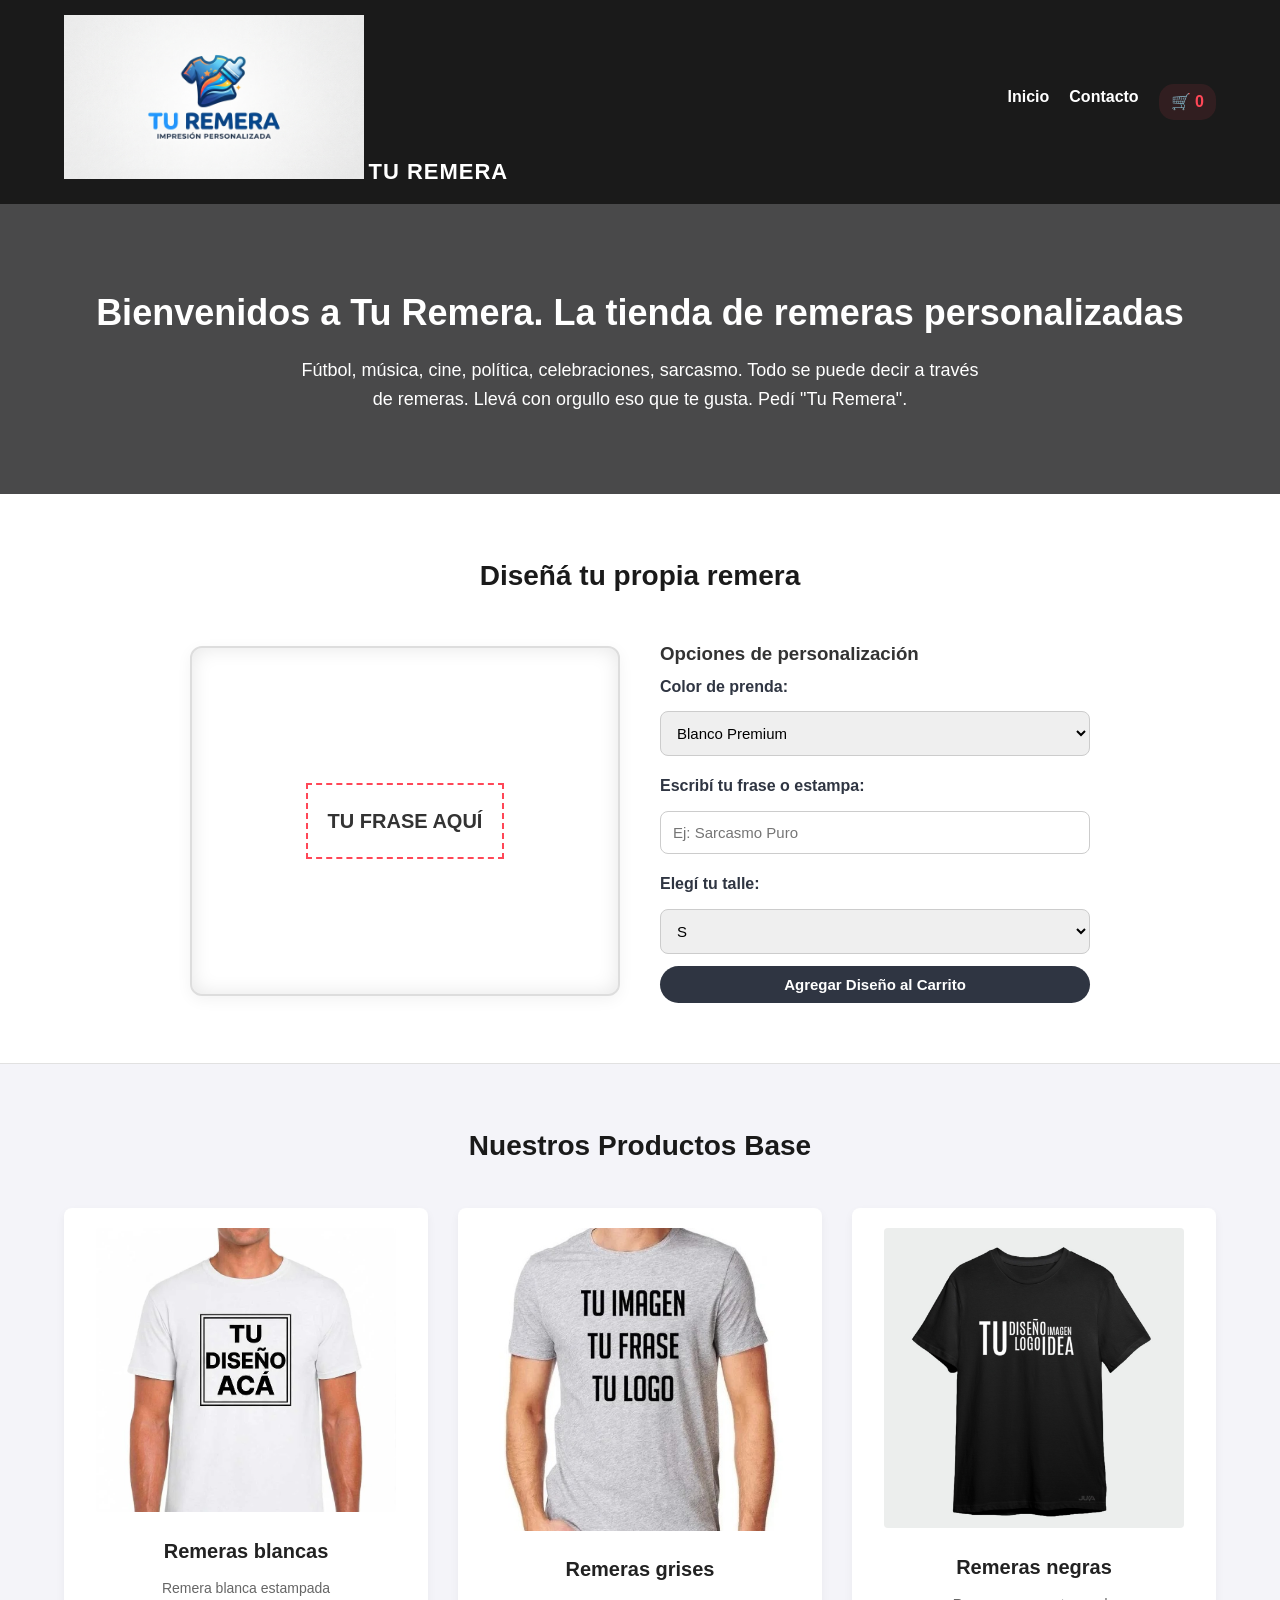
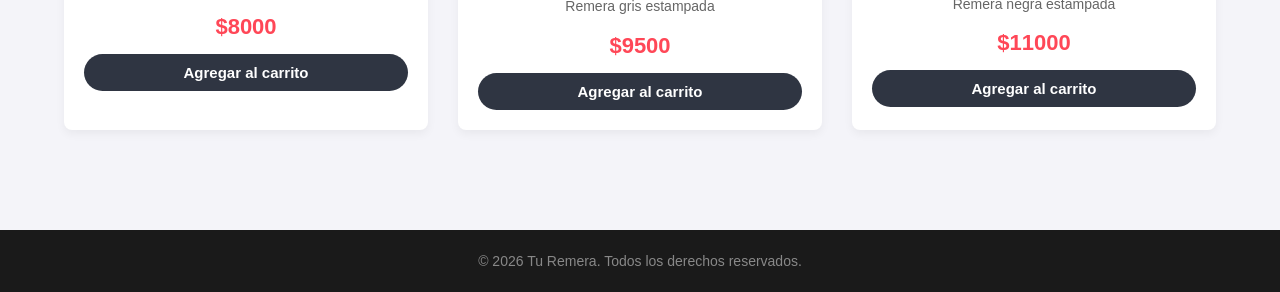
<file: index.html>
<!DOCTYPE html>
<html lang="es">
<head>
    <meta charset="UTF-8">
    <meta name="viewport" content="width=device-width, initial-scale=1.0">
    <link rel="stylesheet" href="style.css">
    <title>Tu Remera - Tienda de Remeras Personalizadas</title>
</head>
<body>
    <header>
        <div class="div-logo">
            <img src="./img/logo.jpg" alt="LOGO" width="300" />
            <a class="logo" href="./index.html">TU REMERA</a>
        </div>
        <nav class="header-nav">
            <ul>
                <li><a href="./index.html">Inicio</a></li>
                <li><a href="./pages/contacto.html">Contacto</a></li>
                <li class="cart-menu">
                    <a href="./pages/carrito.html" style="text-decoration: none; color: inherit;">
                        🛒 <span id="contador-carrito">0</span>
                    </a>
                </li>
            </ul>
        </nav>
    </header>

    <main>
        <section class="inicio">
            <h1>Bienvenidos a Tu Remera. La tienda de remeras personalizadas</h1>
            <p>Fútbol, música, cine, política, celebraciones, sarcasmo. Todo se puede decir a través de remeras. Llevá con orgullo eso que te gusta. Pedí "Tu Remera".</p>
        </section>

        <section class="personalizar-seccion">
            <h2 class="titulo-productos">Diseñá tu propia remera</h2>
            <div class="contenedor-personalizador">
                
                <div class="vista-previa">
                    <div id="remera-virtual" class="remera-blanca">
                        <div id="estampa-texto">Tu Frase Aquí</div>
                    </div>
                </div>

                <div class="controles">
                    <h3>Opciones de personalización</h3>
                    <form id="form-personalizar" onsubmit="event.preventDefault();">
                        <label for="color-select">Color de prenda:</label>
                        <select id="color-select">
                            <option value="blanca">Blanco Premium</option>
                            <option value="gris">Gris Melange</option>
                            <option value="negra">Negro Absoluto</option>
                        </select>

                        <label for="texto-remera">Escribí tu frase o estampa:</label>
                        <input type="text" id="texto-remera" placeholder="Ej: Sarcasmo Puro" maxlength="30">

                        <label for="talle-select">Elegí tu talle:</label>
                        <select id="talle-select">
                            <option value="S">S</option>
                            <option value="M">M</option>
                            <option value="L">L</option>
                            <option value="XL">XL</option>
                        </select>

                        <button type="button" id="btn-agregar-personalizada" class="btn">Agregar Diseño al Carrito</button>
                    </form>
                </div>
            </div>
        </section>

        <section class="productos-seccion">
            <h2 class="titulo-productos text-secondary">Nuestros Productos Base</h2>
            <div class="contenedor-tarjetas">
                
                <article class="card text-dark">
                    <img src="./img/remera.jpg.jpeg" alt="imagen remera blanca" width="300" />
                    <h3>Remeras blancas</h3>
                    <p>Remera blanca estampada</p>
                    <p class="precio">$8000</p>
                    <button class="btn btn-carrito bg-secondary text-dark">Agregar al carrito</button>
                </article>

                <article class="card text-dark">
                    <img src="./img/remeragris.jpg.jpeg" alt="imagen remera gris" width="300" />
                    <h3>Remeras grises</h3>
                    <p>Remera gris estampada</p>
                    <p class="precio">$9500</p>
                    <button class="btn btn-carrito bg-secondary text-dark">Agregar al carrito</button>
                </article>

                <article class="card text-dark">
                    <img src="./img/remeranegra.jpg.png" alt="imagen remera negra" width="300" />
                    <h3>Remeras negras</h3>
                    <p>Remera negra estampada</p>
                    <p class="precio">$11000</p>
                    <button class="btn btn-carrito bg-secondary text-dark">Agregar al carrito</button>
                </article>

            </div>
        </section>
    </main>

    <footer>
        <p>&copy; 2026 Tu Remera. Todos los derechos reservados.</p>
    </footer>

    <script src="script.js"></script>
</body>
</html>
</file>
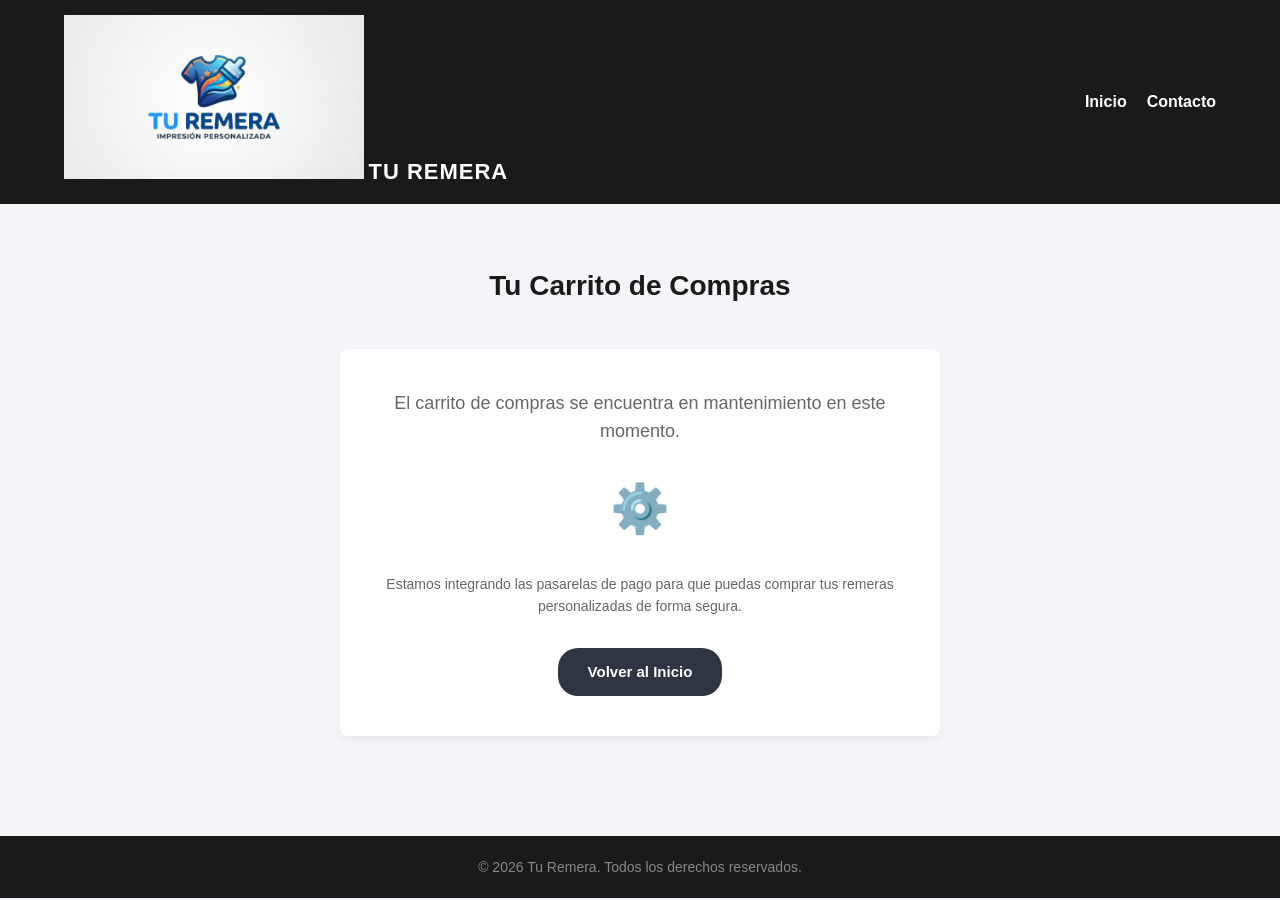
<file: pages/carrito.html>
<!DOCTYPE html>
<html lang="es">
<head>
    <meta charset="UTF-8">
    <meta name="viewport" content="width=device-width, initial-scale=1.0">
    <link rel="stylesheet" href="../style.css">
    <title>Carrito de Compras - Tu Remera</title>
</head>
<body>
    <header>
        <div class="div-logo">
            <img src="../img/logo.jpg" alt="LOGO" width="300" />
            <a class="logo" href="../index.html">TU REMERA</a>
        </div>
        <nav class="header-nav">
            <ul>
                <li><a href="../index.html">Inicio</a></li>
                <li><a href="./contacto.html">Contacto</a></li>
            </ul>
        </nav>
    </header>

    <main>
        <section class="productos-seccion">
            <h2 class="titulo-productos">Tu Carrito de Compras</h2>
            <div class="card" style="max-width: 600px; margin: 0 auto; text-align: center; padding: 40px 20px;">
                <p style="font-size: 18px; color: #666666; margin-bottom: 25px;">El carrito de compras se encuentra en mantenimiento en este momento.</p>
                <div style="font-size: 48px; margin-bottom: 25px;">⚙️</div>
                <p style="margin-bottom: 30px;">Estamos integrando las pasarelas de pago para que puedas comprar tus remeras personalizadas de forma segura.</p>
                <a href="../index.html" class="btn" style="text-decoration: none; display: inline-block; width: auto; padding: 12px 30px;">Volver al Inicio</a>
            </div>
        </section>
    </main>

    <footer>
        <p>&copy; 2026 Tu Remera. Todos los derechos reservados.</p>
    </footer>
</body>
</html>
</file>
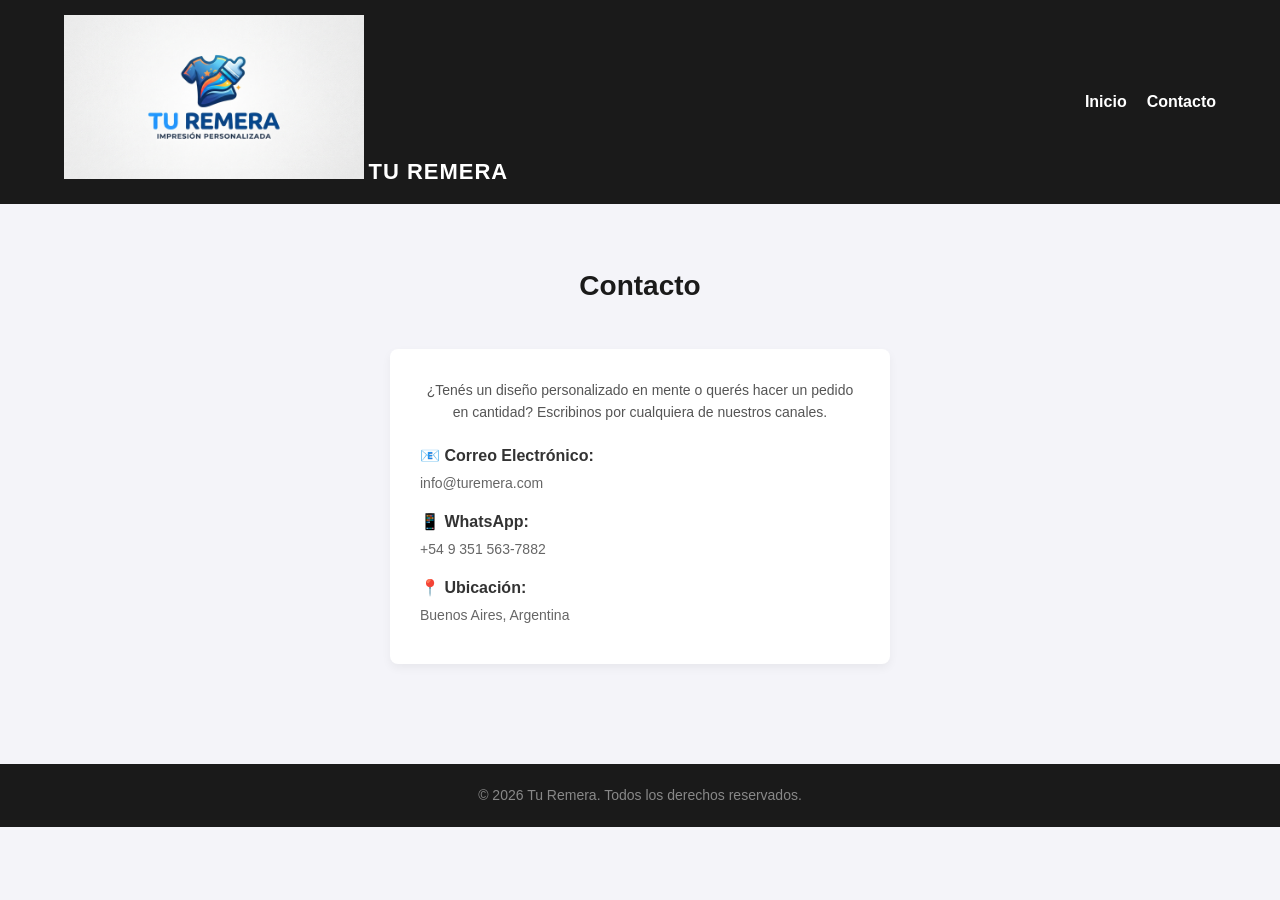
<file: pages/contacto.html>
<!DOCTYPE html>
<html lang="es">
<head>
    <meta charset="UTF-8">
    <meta name="viewport" content="width=device-width, initial-scale=1.0">
    <link rel="stylesheet" href="../style.css">
    <title>Contacto - Tu Remera</title>
</head>
<body>
    <header>
        <div class="div-logo">
            <img src="../img/logo.jpg" alt="LOGO" width="300" />
            <a class="logo" href="../index.html">TU REMERA</a>
        </div>
        <nav class="header-nav">
            <ul>
                <li><a href="../index.html">Inicio</a></li>
                <li><a href="./contacto.html">Contacto</a></li>
            </ul>
        </nav>
    </header>

    <main>
        <section class="productos-seccion">
            <h2 class="titulo-productos">Contacto</h2>
            <div class="card" style="max-width: 500px; margin: 0 auto; text-align: left; padding: 30px;">
                <p style="margin-bottom: 20px; text-align: center; color: #555;">¿Tenés un diseño personalizado en mente o querés hacer un pedido en cantidad? Escribinos por cualquiera de nuestros canales.</p>
                
                <div style="margin-bottom: 15px;">
                    <strong>📧 Correo Electrónico:</strong>
                    <p style="color: #666; margin-top: 3px;">info@turemera.com</p>
                </div>
                
                <div style="margin-bottom: 15px;">
                    <strong>📱 WhatsApp:</strong>
                    <p style="color: #666; margin-top: 3px;">+54 9 351 563-7882</p>
                </div>

                <div style="margin-bottom: 5px;">
                    <strong>📍 Ubicación:</strong>
                    <p style="color: #666; margin-top: 3px;">Buenos Aires, Argentina</p>
                </div>
            </div>
        </section>
    </main>

    <footer>
        <p>&copy; 2026 Tu Remera. Todos los derechos reservados.</p>
    </footer>
</body>
</html>
</file>
<file: style.css>
/* Reseteo general */
* {
    margin: 0;
    padding: 0;
    box-sizing: border-box;
    font-family: Arial, Helvetica, sans-serif;
}

body {
    background-color: #f4f4f9;
    color: #333333;
    line-height: 1.6;
}

/* Encabezado */
header {
    background-color: #1a1a1a;
    color: #ffffff;
    display: flex;
    justify-content: space-between;
    align-items: center;
    padding: 15px 5%;
    position: sticky;
    top: 0;
    z-index: 100;
}

.logo {
    color: #ffffff;
    font-size: 22px;
    font-weight: bold;
    text-decoration: none;
    letter-spacing: 1px;
}

.header-nav ul {
    display: flex;
    list-style: none;
    gap: 20px;
}

.header-nav a {
    color: #ffffff;
    text-decoration: none;
    font-weight: bold;
    transition: color 0.3s ease;
}

.header-nav a:hover {
    color: #ff4757; /* Un rojo moderno para destacar */
}

/* Sección de Inicio / Bienvenida */
.inicio {
    background: linear-gradient(rgba(0,0,0,0.7), rgba(0,0,0,0.7)), url('https://unsplash.com') no-repeat center center/cover;
    color: #ffffff;
    text-align: center;
    padding: 80px 20px;
}

.inicio h1 {
    font-size: 36px;
    margin-bottom: 15px;
}

.inicio p {
    font-size: 18px;
    max-width: 700px;
    margin: 0 auto;
}

/* Sección Productos */
.productos-seccion {
    padding: 60px 5%;
}

.titulo-productos {
    text-align: center;
    font-size: 28px;
    margin-bottom: 40px;
    color: #1a1a1a;
}

/* Grilla de Tarjetas */
.contenedor-tarjetas {
    display: grid;
    grid-template-columns: repeat(auto-fit, minmax(280px, 1fr));
    gap: 30px;
    justify-content: center;
}

/* Tarjeta individual */
.card {
    background-color: #ffffff;
    border-radius: 8px;
    padding: 20px;
    text-align: center;
    box-shadow: 0 4px 10px rgba(0,0,0,0.05);
    transition: transform 0.3s ease, box-shadow 0.3s ease;
}

.card:hover {
    transform: translateY(-5px);
    box-shadow: 0 6px 15px rgba(0,0,0,0.1);
}

.card img {
    max-width: 100%;
    height: auto;
    border-radius: 4px;
    margin-bottom: 15px;
    object-fit: cover;
}

.card h3 {
    font-size: 20px;
    margin-bottom: 10px;
    color: #222222;
}

.card p {
    color: #666666;
    font-size: 14px;
    margin-bottom: 8px;
}

.card .precio {
    font-size: 22px;
    font-weight: bold;
    color: #ff4757;
    margin: 10px 0;
}

/* Botón Agregar al Carrito */
.btn {
    background-color: #2f3542;
    color: #ffffff;
    border: none;
    padding: 10px 20px;
    font-size: 15px;
    font-weight: bold;
    border-radius: 20px;
    cursor: pointer;
    width: 100%;
    transition: background-color 0.3s ease;
}

.btn:hover {
    background-color: #ff4757;
}

/* Pie de Página */
footer {
    background-color: #1a1a1a;
    color: #888888;
    text-align: center;
    padding: 20px;
    margin-top: 40px;
    font-size: 14px;
}

/* Diseño Responsivo para Celulares */
@media (max-width: 600px) {
    header {
        flex-direction: column;
        gap: 10px;
        text-align: center;
    }
    .inicio h1 {
        font-size: 26px;
    }
}
/* Estilos para el Personalizador Dinámico */
.personalizar-seccion {
    background-color: #ffffff;
    padding: 60px 5%;
    border-bottom: 1px solid #e1e1e1;
}

.contenedor-personalizador {
    display: flex;
    flex-wrap: wrap;
    gap: 40px;
    max-width: 900px;
    margin: 0 auto;
    align-items: center;
}

.vista-previa, .controles {
    flex: 1;
    min-width: 300px;
}

/* El molde de la remera interactiva */
#remera-virtual {
    width: 100%;
    height: 350px;
    border-radius: 12px;
    display: flex;
    align-items: center;
    justify-content: center;
    transition: all 0.4s ease;
    box-shadow: inset 0 0 20px rgba(0,0,0,0.1), 0 4px 15px rgba(0,0,0,0.05);
    position: relative;
    border: 2px solid #ddd;
}

/* Cambios dinámicos de fondo */
.remera-blanca { background-color: #ffffff; }
.remera-gris { background-color: #b2bec3; }
.remera-negra { background-color: #2d3436; }

/* El área de la estampa */
#estampa-texto {
    border: 2px dashed #ff4757;
    padding: 20px;
    font-size: 20px;
    font-weight: bold;
    text-transform: uppercase;
    text-align: center;
    max-width: 80%;
    word-wrap: break-word;
    color: #333;
}

/* Inversión de color del texto si la remera es negra */
.remera-negra #estampa-texto {
    color: #ffffff;
    border-color: #ffffff;
}

/* Formulario de controles */
.controles form {
    display: flex;
    flex-direction: column;
    gap: 12px;
}

.controles label {
    font-weight: bold;
    color: #2f3542;
    margin-top: 5px;
}

.controles select, .controles input {
    padding: 12px;
    border: 1px solid #ccc;
    border-radius: 8px;
    font-size: 15px;
    outline: none;
}

.controles input:focus {
    border-color: #ff4757;
}

.cart-menu {
    font-weight: bold;
    color: #ff4757;
    background-color: rgba(255, 71, 87, 0.1);
    padding: 5px 12px;
    border-radius: 15px;
}
</file>
